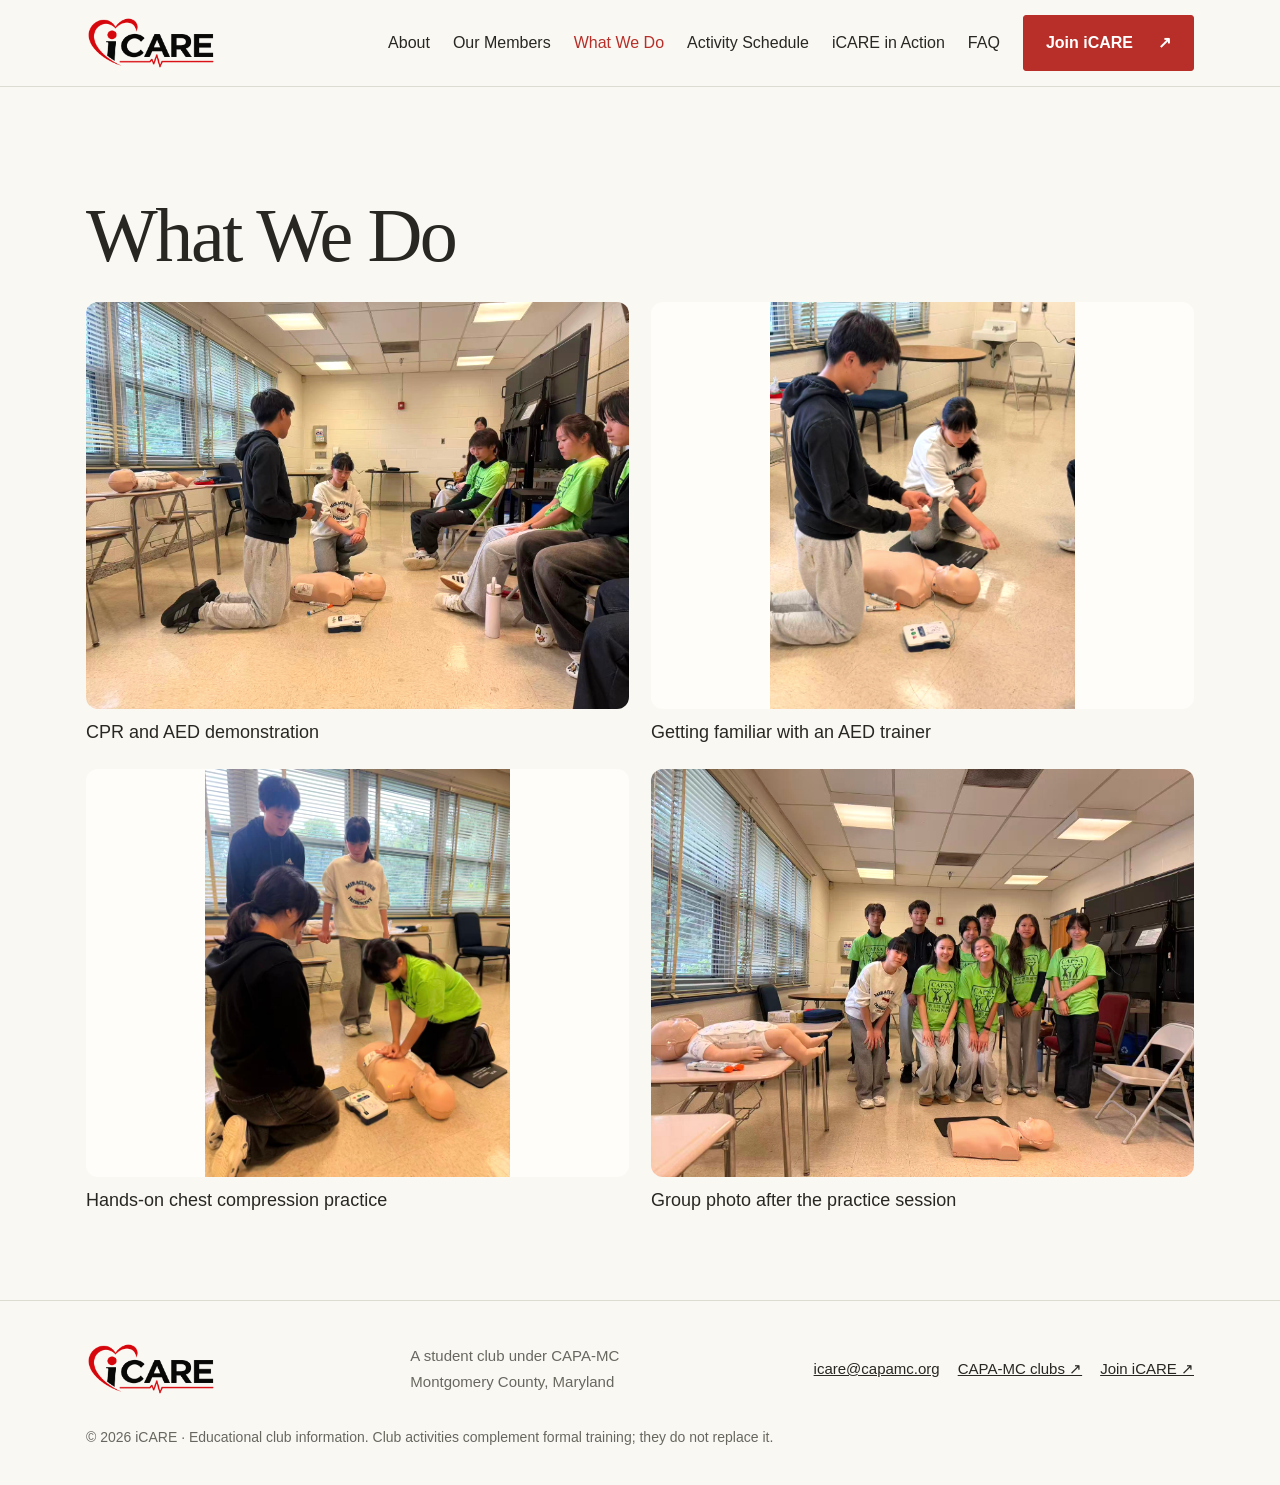
<file: icare-website/what-we-do.html>
<!doctype html>
<html lang="en">
<head>
  <meta charset="utf-8">
  <meta name="viewport" content="width=device-width, initial-scale=1">
  <title>What We Do | iCARE</title>
  <link rel="icon" href="assets/icare-logo-10.png">
  <link rel="stylesheet" href="site.css">
</head>
<body class="standalone-page">
  <a class="skip" href="#main">Skip to content</a>
  <header><div class="wrap nav"><a class="brand" href="index.html" aria-label="iCARE home"><img class="brand-logo" src="assets/icare-logo-10.png" alt="iCARE"></a><nav class="links" aria-label="Main navigation"><a href="index.html#about">About</a><a href="index.html#team">Our Members</a><a href="what-we-do.html" aria-current="page">What We Do</a><a class="schedule-link" href="index.html#schedule">Activity Schedule</a><a href="index.html#in-action">iCARE in Action</a><a href="index.html#faq">FAQ</a><a class="button" href="index.html#join">Join iCARE <span>↗</span></a></nav></div></header>
  <main id="main">
    <section aria-labelledby="page-title">
      <div class="wrap">
        <h1 id="page-title">What We Do</h1>
        <div class="action-gallery">
          <figure>
            <a href="assets/icare-in-action-1.jpg" aria-label="View full photo: CPR and AED demonstration"><img loading="lazy" decoding="async" src="assets/icare-in-action-1.jpg" alt="Students watch a CPR and AED demonstration"></a>
            <figcaption>CPR and AED demonstration</figcaption>
          </figure>
          <figure>
            <a href="assets/icare-in-action-2.jpg" aria-label="View full photo: Getting familiar with an AED trainer"><img loading="lazy" decoding="async" src="assets/icare-in-action-2.jpg" alt="Two students prepare an AED trainer beside a practice manikin"></a>
            <figcaption>Getting familiar with an AED trainer</figcaption>
          </figure>
          <figure>
            <a href="assets/icare-in-action-3.jpg" aria-label="View full photo: Hands-on chest compression practice"><img loading="lazy" decoding="async" src="assets/icare-in-action-3.jpg" alt="A student practices chest compressions on a manikin while peers observe"></a>
            <figcaption>Hands-on chest compression practice</figcaption>
          </figure>
          <figure>
            <a href="assets/icare-in-action-4.jpg" aria-label="View full photo: Group photo after the practice session"><img loading="lazy" decoding="async" src="assets/icare-in-action-4.jpg" alt="Students pose together with CPR practice equipment"></a>
            <figcaption>Group photo after the practice session</figcaption>
          </figure>
        </div>
      </div>
    </section>
  </main>
  <footer><div class="wrap"><div class="footer-grid"><a class="brand" href="index.html" aria-label="iCARE home"><img class="brand-logo" src="assets/icare-logo-10.png" alt="iCARE"></a><p>A student club under CAPA-MC<br>Montgomery County, Maryland</p><div class="footer-links"><a href="mailto:icare@capamc.org">icare@capamc.org</a><a href="https://capamc.org/en/clubs/" target="_blank" rel="noopener">CAPA-MC clubs ↗</a><a href="index.html#join">Join iCARE ↗</a></div></div><div class="bottom-note">© 2026 iCARE · Educational club information. Club activities complement formal training; they do not replace it.</div></div></footer>
</body>
</html>
</file>
<file: icare-website/site.css>
:root{--red:#b72f28;--ink:#282722;--paper:#faf8f3;--muted:#68675f;--line:#dedbd2}*{box-sizing:border-box}html{scroll-behavior:smooth;scroll-padding-top:95px}body{margin:0;background:var(--paper);color:var(--ink);font-family:Arial,Helvetica,sans-serif;line-height:1.6}a{color:inherit}a:focus-visible,summary:focus-visible,button:focus-visible{outline:3px solid #317b9b;outline-offset:5px}.wrap{max-width:1180px;margin:auto;padding:0 36px}.skip{position:absolute;left:10px;top:-90px}.skip:focus{top:10px;background:white;z-index:10;padding:10px}header{background:var(--paper);position:sticky;top:0;z-index:5;border-bottom:1px solid var(--line)}.nav{height:86px;display:flex;align-items:center;justify-content:space-between;gap:24px}.brand{text-decoration:none;font-size:32px;font-weight:800;letter-spacing:-2px}.brand i{color:var(--red);font-style:normal}.brand small{display:block;font-size:9px;letter-spacing:2px;font-weight:500;line-height:1}.links{display:flex;align-items:center;gap:27px;font-size:13px}.links a{text-decoration:none}.links a:hover{color:var(--red)}.button{display:inline-flex;align-items:center;justify-content:center;gap:25px;background:var(--red);color:#fff!important;padding:13px 22px;text-decoration:none;font-weight:600;font-size:13px;border:1px solid var(--red);border-radius:3px}.button:hover{background:#922620}.outline{background:transparent;color:var(--red)!important}.outline:hover{background:#f5e6e1}.eyebrow{text-transform:uppercase;letter-spacing:2.1px;font-size:11px;font-weight:700;color:var(--red)}.hero{padding:70px 0 65px;display:grid;grid-template-columns:1.2fr 1fr;gap:55px;align-items:center}h1,h2,h3,p{margin-top:0}h1,h2{font-family:Georgia,'Times New Roman',serif;font-weight:400;line-height:1.06;letter-spacing:-2.4px}h1{font-size:76px;margin:23px 0}h1 em{color:var(--red);font-weight:400}p{color:var(--muted)}.intro{font-size:17px;max-width:500px}.actions{display:flex;gap:12px;flex-wrap:wrap;margin-top:28px}.hero-art{background:#efe9dd;border-radius:48% 48% 4px 4px;position:relative;min-height:480px;display:grid;grid-template-columns:minmax(0,1fr);justify-items:center;gap:18px;padding:26px 28px 24px}.hero-art img{height:300px;width:100%;max-width:240px;object-fit:contain;mix-blend-mode:multiply}.art-label{width:100%;border-top:1px solid #cac1b3;padding-top:13px;display:flex;justify-content:space-between;gap:16px;font-size:10px;letter-spacing:1.3px;text-transform:uppercase}.art-label span{flex:1}.art-label span:last-child{text-align:right}.circle-label{justify-self:end;border:1px solid #bcb1a1;border-radius:50%;width:94px;height:94px;display:grid;place-content:center;text-align:center;font-size:10px;line-height:1.5;transform:rotate(12deg)}.ribbon{border-top:1px solid var(--line);border-bottom:1px solid var(--line);display:flex;justify-content:space-between;gap:20px;padding:19px 0;font-size:12px}.ribbon b{color:var(--red);margin-right:10px}section{padding:85px 0;border-bottom:1px solid var(--line)}.section-head{display:grid;grid-template-columns:1fr 1fr;align-items:end;gap:50px;margin-bottom:40px}h2{font-size:49px;margin-bottom:0}h3{font-size:20px;line-height:1.3;font-weight:500}.section-head p{margin-bottom:0;font-size:15px}.programs{display:grid;grid-template-columns:repeat(3,1fr);gap:30px}.program{border-top:2px solid var(--ink);padding-top:21px}.num{font-size:12px;color:var(--red);display:block;margin-bottom:30px}.program p,.program li{font-size:14px;color:var(--muted)}ul{padding-left:18px}.program li{margin-bottom:8px}.about-grid{display:grid;grid-template-columns:1fr 1fr;gap:65px;align-items:center}.about-panel{background:#eeeae1;padding:36px}.about-panel p{font-size:14px}.about-panel .label{font-size:11px;color:var(--red);text-transform:uppercase;letter-spacing:1.5px}.about-panel strong{color:var(--ink)}.principles{display:flex;gap:18px;border-top:1px solid #ccc6b9;margin-top:25px;padding-top:20px;font-size:12px}.story{background:#292e29;color:white}.story p{color:#d0d3cb}.story .eyebrow{color:#e7a295}.story figure{margin:0;background:white;border-radius:4px;overflow:hidden}.story img{width:100%;display:block}.story figcaption{color:var(--muted);font-size:11px;padding:12px 18px}.story .about-grid{grid-template-columns:1fr 1.15fr}.note{font-size:12px!important}.members{display:grid;grid-template-columns:repeat(4,1fr);gap:25px}.member{border-top:1px solid var(--line);padding-top:20px}.initial{height:54px;width:54px;display:grid;place-content:center;background:#eee9de;color:var(--red);font-family:Georgia,serif;font-size:22px;border-radius:50%;margin-bottom:22px}.member h3{margin-bottom:5px}.school{font-size:11px;color:var(--red);margin-bottom:15px}.member p{font-size:13px}.future{display:grid;grid-template-columns:1fr 1.3fr;gap:70px}.roadmap{margin-top:5px}.roadmap div{display:grid;grid-template-columns:45px 1fr;gap:10px;border-top:1px solid var(--line);padding:19px 0}.roadmap span{color:var(--red);font-size:12px}.roadmap h3{font-size:17px;margin-bottom:5px}.roadmap p{font-size:13px;margin-bottom:0}.join{background:#eee8dd}.join-grid{display:grid;grid-template-columns:1.3fr .7fr;gap:90px;align-items:center}.join h2{font-size:60px;margin:16px 0 22px}.join p{max-width:530px}.qr{background:#fff;padding:24px;text-align:center;border-radius:4px}.qr img{width:100%;max-width:235px;display:block;margin:auto}.qr p{font-size:12px;color:var(--ink);margin:14px 0 0}.join-note{margin-top:18px;font-size:12px}details{border-top:1px solid var(--line);padding:20px 0}summary{font-size:16px;cursor:pointer}details p{font-size:14px;max-width:850px;margin:15px 0 0}footer{padding:35px 0}.footer-grid{display:flex;justify-content:space-between;align-items:center;gap:25px}footer p,footer a{font-size:11px}footer p{margin:0}.footer-links{display:flex;gap:25px}.mobile-menu{display:none}.bottom-note{margin-top:25px;font-size:10px;color:var(--muted)}@media(max-width:800px){.wrap{padding:0 22px}.nav{height:75px}.links{gap:13px}.links a:not(.button){display:none}.hero{grid-template-columns:1fr;padding:45px 0;gap:35px}h1{font-size:60px}.hero-art{min-height:380px}.hero-art img{height:300px}.ribbon{font-size:10px;flex-wrap:wrap}.section-head,.about-grid,.story .about-grid,.future,.join-grid{grid-template-columns:1fr;gap:30px}.programs{grid-template-columns:1fr;gap:30px}.program .num{margin-bottom:15px}section{padding:55px 0}h2{font-size:41px}.members{grid-template-columns:1fr 1fr}.join h2{font-size:48px}.qr{max-width:330px;width:100%;justify-self:center}.footer-grid{align-items:start;flex-direction:column}.section-head{margin-bottom:30px}}@media(prefers-reduced-motion:reduce){html{scroll-behavior:auto}}
.member-portrait{display:block;width:100%;height:auto;aspect-ratio:1;object-fit:cover;object-position:center bottom;border-radius:4px;margin-bottom:22px}.brand-logo{display:block;width:85px;height:70px;object-fit:contain}.hero-art img{max-width:300px}.member-role{font-size:12px;font-weight:700;color:var(--red);margin:3px 0 8px}.brand-logo{width:130px;height:65px;border-radius:3px}.hero-art img{max-width:100%;height:auto;aspect-ratio:2;object-fit:contain;mix-blend-mode:normal;border-radius:4px}.footer-links{flex-wrap:wrap}@media(max-width:800px){.brand-logo{width:110px;height:55px}.hero-art img{height:auto}}/* Larger, more readable content */
body{font-size:18px;line-height:1.7}.intro{font-size:20px}.links{font-size:16px;gap:23px}.button{font-size:16px}.eyebrow{font-size:13px}.ribbon{font-size:15px}.section-head p{font-size:18px}.program p,.program li,.about-panel p,.member p,.roadmap p,details p{font-size:18px}.school,.member-role{font-size:15px}.member h3{font-size:23px}.program h3{font-size:24px}.roadmap h3{font-size:21px}summary{font-size:20px}.note,.join-note{font-size:16px!important}.principles{font-size:15px;flex-wrap:wrap}.qr p{font-size:16px}.story figcaption{font-size:14px}.num,.roadmap span{font-size:15px}footer p,footer a{font-size:15px}.bottom-note{font-size:14px}.art-label{font-size:12px}.circle-label{font-size:12px}.footer-links{gap:18px}
@media(min-width:801px) and (max-width:1050px){.members{grid-template-columns:1fr 1fr}.links{gap:14px;font-size:15px}.wrap{padding-left:26px;padding-right:26px}}
@media(max-width:800px){.ribbon{font-size:14px}.members{gap:24px}.member p{font-size:17px}.school,.member-role{font-size:14px}.nav .button{font-size:15px;padding:11px 15px}}
@media(max-width:480px){.members{grid-template-columns:1fr}.member-portrait{max-width:320px}.section-head,.about-grid,.future,.join-grid{gap:26px}.links{gap:10px}.member p{font-size:18px}}

.links .schedule-link{white-space:nowrap}
@media(min-width:801px) and (max-width:1050px){.links{gap:11px}}
@media(max-width:800px){.links a.schedule-link{display:inline;font-size:13px;white-space:normal;text-align:center}}

.action-gallery{display:grid;grid-template-columns:repeat(2,minmax(0,1fr));gap:22px;margin-top:26px}
.action-gallery figure{margin:0;min-width:0}
.action-gallery a{display:block}
.action-gallery img{display:block;width:100%;aspect-ratio:4/3;object-fit:cover;object-position:center 60%;border-radius:12px;filter:brightness(1.06) saturate(.95)}
.action-gallery figure:nth-child(2) img,.action-gallery figure:nth-child(3) img{object-fit:contain;background:#f2efeb}
.action-gallery figcaption{padding-top:8px}
@media(max-width:600px){.action-gallery{grid-template-columns:1fr}}

.links a[aria-current="page"]{color:var(--red)}
.standalone-page{display:flex;flex-direction:column;min-height:100vh}
.standalone-page main{flex:1}
</file>
